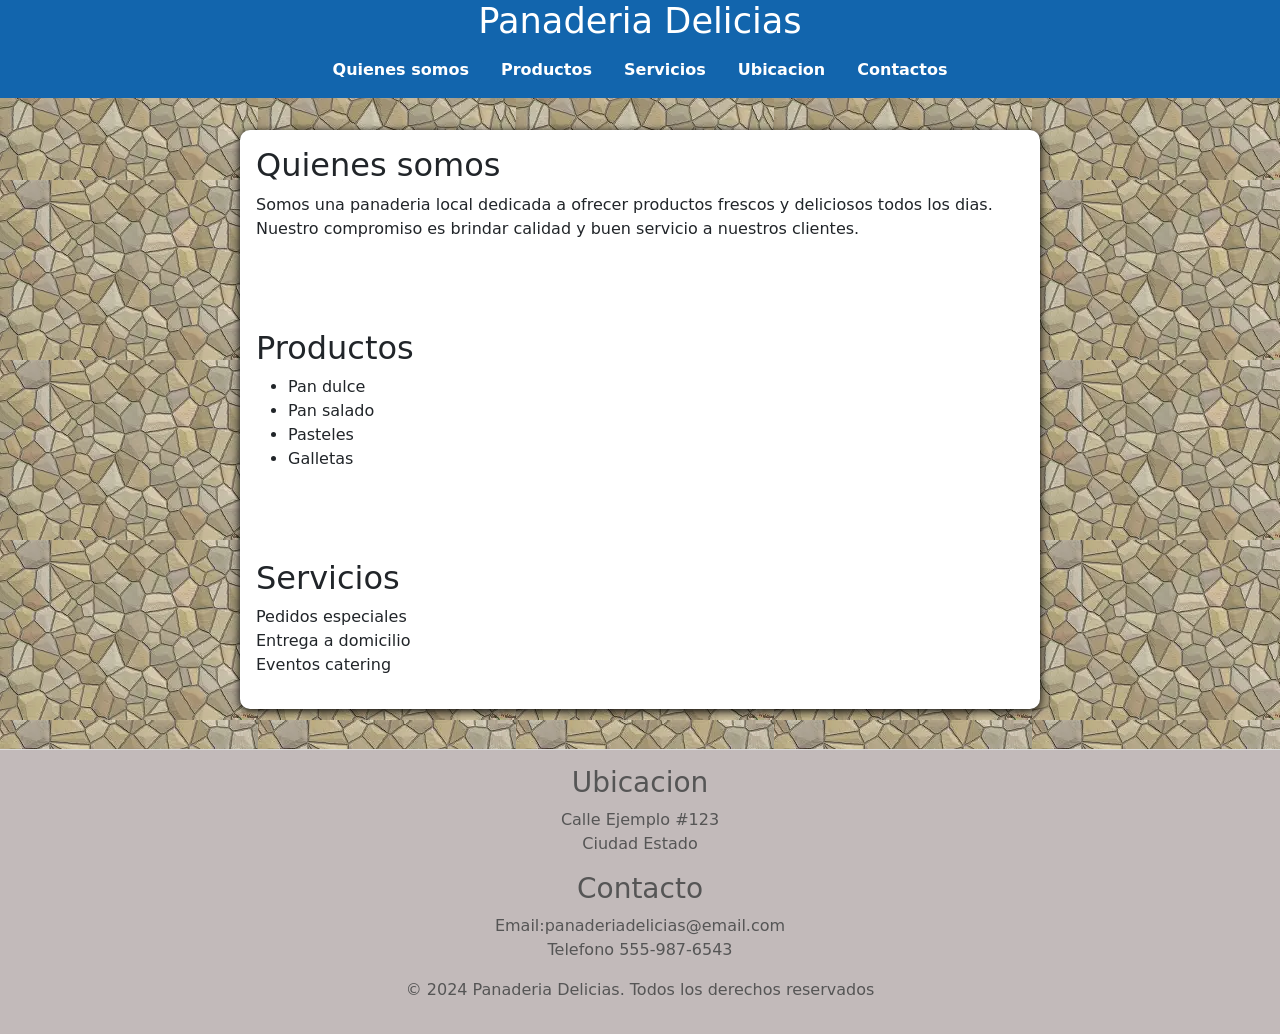
<file: index.html>
<!DOCTYPE html>
<html lang="es" >
<head>
    <meta charset="UTF-8">
    <meta name="viewport" content="width=device-width, initial-scale=1.0">
    <title>Practica #2.1</title>
    <link rel="icon" type="image/x-icon" href="https://cdn-icons-png.flaticon.com/128/1150/1150626.png">
    <link rel="stylesheet" href="style.css">
    <link href="https://cdn.jsdelivr.net/npm/bootstrap@5.3.8/dist/css/bootstrap.min.css" rel="stylesheet" integrity="sha384-sRIl4kxILFvY47J16cr9ZwB07vP4J8+LH7qKQnuqkuIAvNWLzeN8tE5YBujZqJLB" crossorigin="anonymous">
</head>
<body>
    <header>
        <nav>
            <h1>Panaderia Delicias</h1>
            <ul>
                <li><a href="#quienes_somos">Quienes somos</a></li>
                <li><a href="#productos">Productos</a></li>
                <li><a href="#servicios">Servicios</a></li>
                <li><a href="#ubicacion">Ubicacion</a></li>
                <li><a href="#contactos">Contactos</a></li>
            </ul>
        </nav>
    </header>
    <main>
        <section id="quienes-somos">
            <h2>Quienes somos </h2>
            <p>Somos una panaderia local dedicada a ofrecer productos frescos y deliciosos todos los dias. Nuestro compromiso es brindar calidad y buen servicio a nuestros clientes.</p>
        </section>
        <section id="productos">
            <h2>Productos</h2>
            <ul>
                <li>Pan dulce</li>
                <li>Pan salado</li>
                <li>Pasteles</li>
                <li>Galletas</li>
            </ul>
        </section>
        <section id="servicios">
            <h2>Servicios</h2>
            <p>Pedidos especiales</br>
            Entrega a domicilio</br>
            Eventos catering</p>
        </section>
    </main>
    <footer>
        <h3>Ubicacion</h3>
        <p>Calle Ejemplo #123</br>
        Ciudad Estado</p>

        <h3>Contacto</h3>
        <p>Email:panaderiadelicias@email.com</br>
        Telefono 555-987-6543</p>
        <p>&copy; 2024 Panaderia Delicias. Todos los derechos reservados</p>
    </footer>
    <script src="https://cdn.jsdelivr.net/npm/bootstrap@5.3.8/dist/js/bootstrap.bundle.min.js" integrity="sha384-FKyoEForCGlyvwx9Hj09JcYn3nv7wiPVlz7YYwJrWVcXK/BmnVDxM+D2scQbITxI" crossorigin="anonymous"></script>
</body>
</html>
</file>
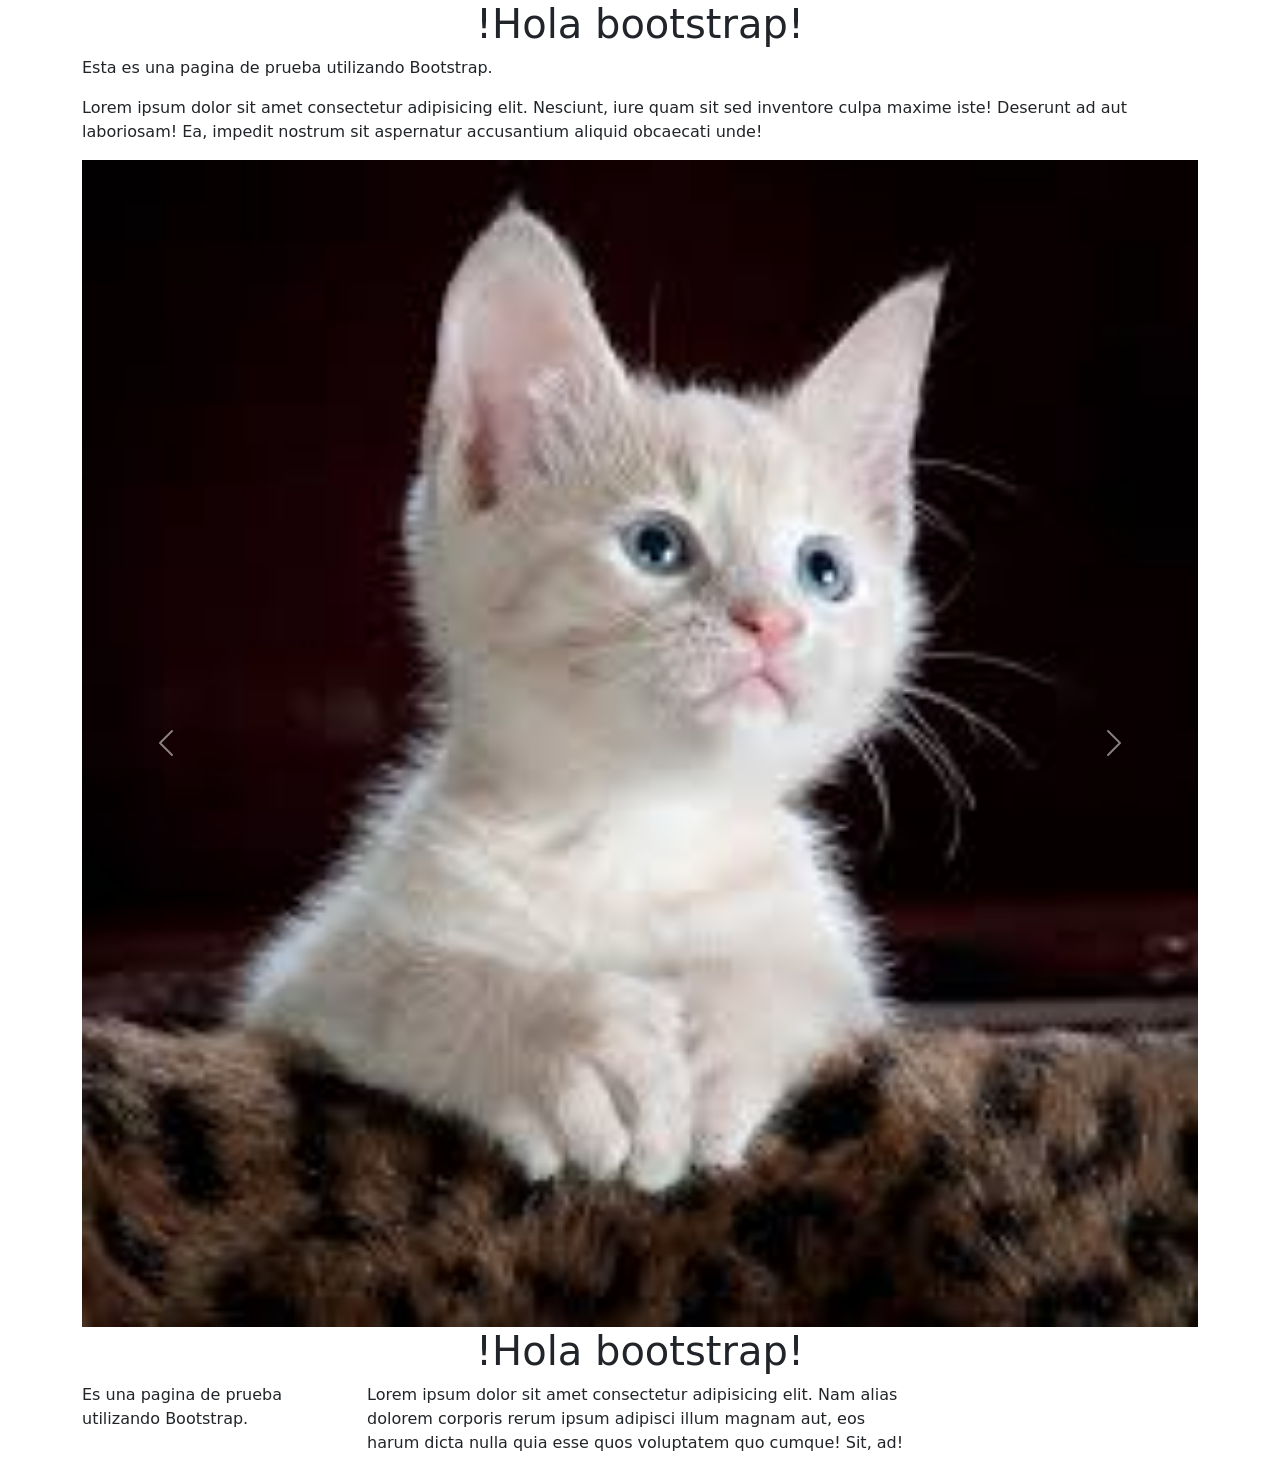
<file: prueba.html>
<!DOCTYPE html>
<html lang="en">
<head>
    <meta charset="UTF-8">
    <meta name="viewport" content="width=device-width, initial-scale=1.0">
    <link href="https://cdn.jsdelivr.net/npm/bootstrap@5.3.8/dist/css/bootstrap.min.css" rel="stylesheet" integrity="sha384-sRIl4kxILFvY47J16cr9ZwB07vP4J8+LH7qKQnuqkuIAvNWLzeN8tE5YBujZqJLB" crossorigin="anonymous">
    <title>Prueba bootstrap</title>
</head>
<body>
    <div class="container">
        <h1 class="text-center">!Hola bootstrap!</h1>
        <p>Esta es una pagina de prueba utilizando Bootstrap.</p>
        <p>Lorem ipsum dolor sit amet consectetur adipisicing elit. Nesciunt, iure quam sit sed inventore culpa maxime iste! Deserunt ad aut laboriosam! Ea, impedit nostrum sit aspernatur accusantium aliquid obcaecati unde!</p>
    </div>
    <div class="container">
        <div id="carouselExample" class="carousel slide">
        <div class="carousel-inner">
            <div class="carousel-item active">
            <img src="[data-uri]" class="d-block w-100" alt="...">
            </div>
            <div class="carousel-item">
            <img src="[data-uri]" class="d-block w-100" alt="...">
            </div>
            <div class="carousel-item">
            <img src="[data-uri]" class="d-block w-100" alt="...">
            </div>
        </div>
        <button class="carousel-control-prev" type="button" data-bs-target="#carouselExample" data-bs-slide="prev">
            <span class="carousel-control-prev-icon" aria-hidden="true"></span>
            <span class="visually-hidden">Previous</span>
        </button>
        <button class="carousel-control-next" type="button" data-bs-target="#carouselExample" data-bs-slide="next">
            <span class="carousel-control-next-icon" aria-hidden="true"></span>
            <span class="visually-hidden">Next</span>
        </button>
        </div>
    </div>
    <div class="container">
        <div class="row align-items-center">
            <div class="col-1">
            </div>
            <div class="text-center">
                <h1>!Hola bootstrap!</h1>
            </div>
            <div class="col-2">

            </div>
        </div>
        <div class="row">
            <div class="col-3">
                <p>Es una pagina de prueba utilizando Bootstrap.</p>
            </div>
            <div class="col-6">
                <p>Lorem ipsum dolor sit amet consectetur adipisicing elit. Nam alias dolorem corporis rerum ipsum adipisci illum magnam aut, eos harum dicta nulla quia esse quos voluptatem quo cumque! Sit, ad!</p>
            </div>
        </div>
    </div>
    <script src="https://cdn.jsdelivr.net/npm/bootstrap@5.3.8/dist/js/bootstrap.bundle.min.js" integrity="sha384-FKyoEForCGlyvwx9Hj09JcYn3nv7wiPVlz7YYwJrWVcXK/BmnVDxM+D2scQbITxI" crossorigin="anonymous"></script>
</body>
</html>
</file>
<file: style.css>
body{
    font-family: 'Segoe UI', Arial;
    margin: 0;
    padding: 0;
    background: #f4f6fa;
    color: #222;
    background-image: url([data-uri])
}
header{
    background: #1265ad;
    color: white;
    background-image: url(https://www.bing.com/th/id/OIP.OWCw2vW4D3_zVgeS9s6cpwHaEK?w=236&h=211&c=8&rs=1&qlt=90&o=6&pid=3.1&rm=2)}
nav{
    display: flex;
    flex-direction: column;
    align-items: center;
}
nav h1{
    margin: 0 0 1rem 0;
    font-size: 2.2rem;
}
nav ul{
    list-style: none;
    padding: 0;
    display: flex;
    gap: 2rem;
}
nav ul li a{
    color: white;
    text-decoration: none;
    font-weight: bold;
    transition: color 0.2s;
}
nav ul li a:hover {
    color: #0d0e0d;
}
main{
    max-width: 800px;
    margin: 2rem auto;
    background: #fff;
    border-radius: 10px;
    box-shadow: 0 2px 8px rgba(0, 0, 0, 1);
}
section {
    margin-bottom: 2.5rem;
    padding: 1rem;
}
h2{
    color: #0aafaf;
    margin-top: 0;
}
footer{
    text-align: center;
    padding: 1rem 0;
    background: #c2baba;
    color: #555;
    margin-top: 2rem;
    border-top: 1px solid #ddd;
}
</file>
